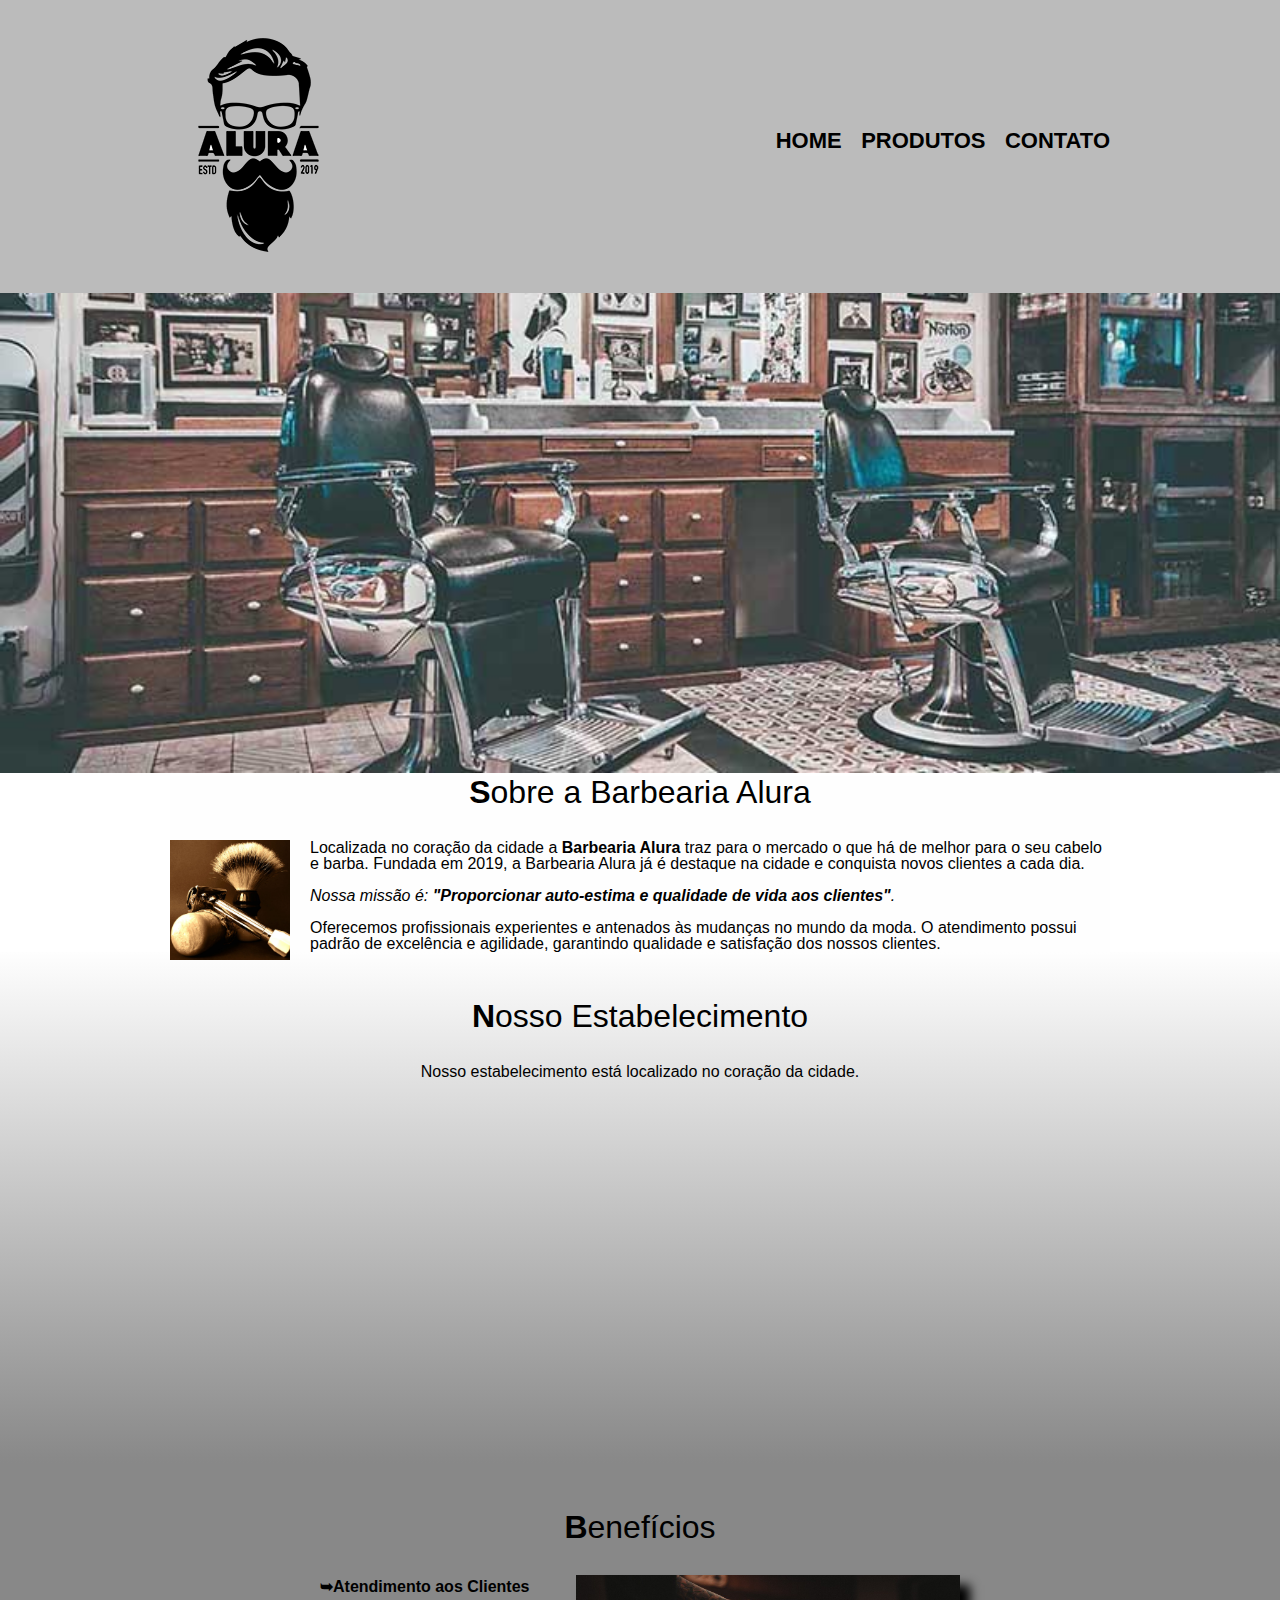
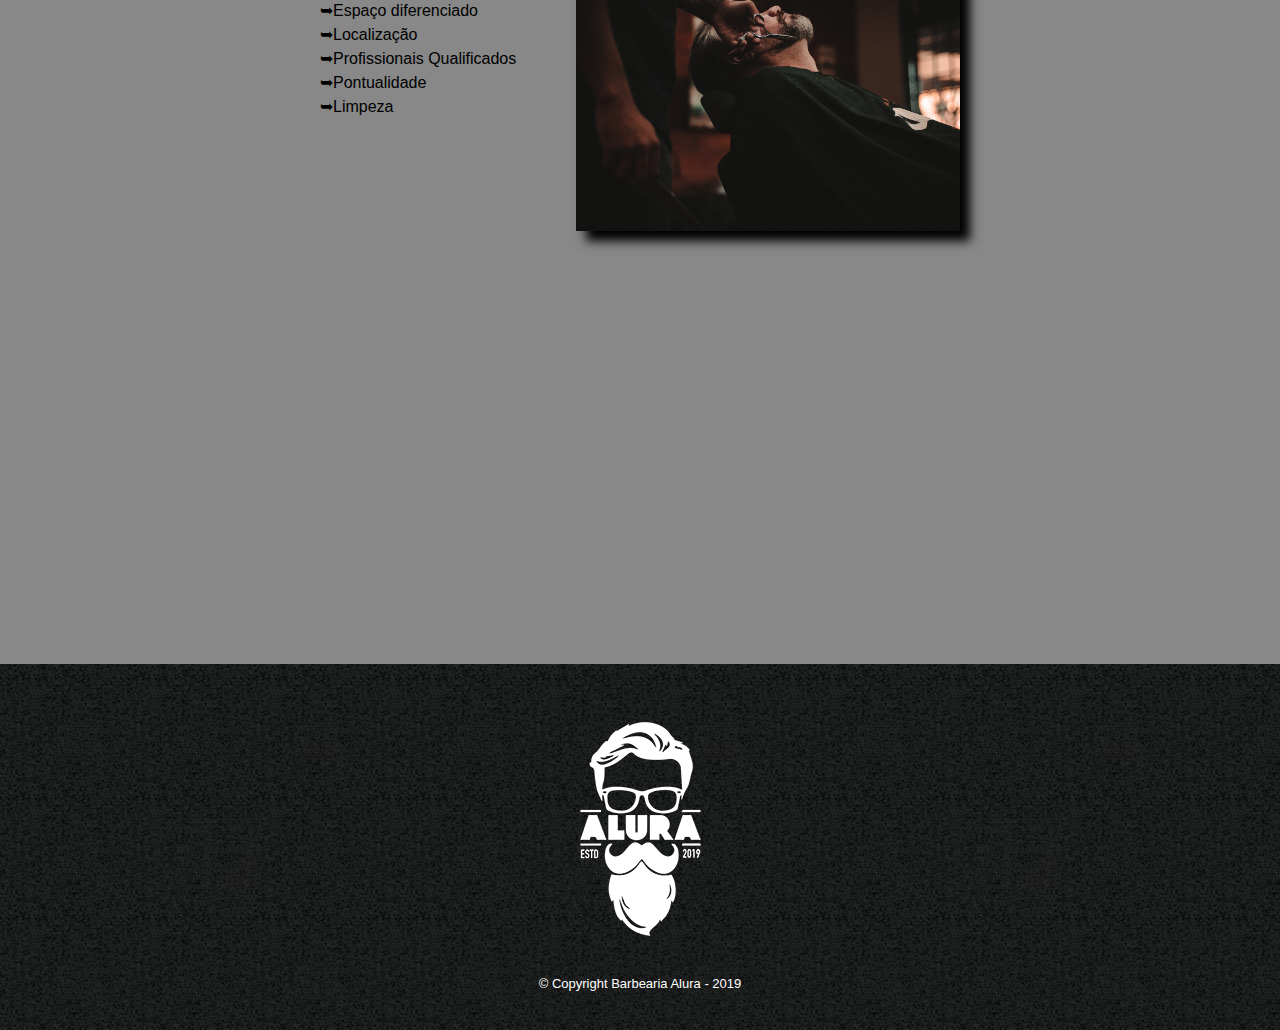
<file: index.html>
<!DOCTYPE html>
<html lang="pt-br">
	<head>
		<meta charset="UTF-8">
		<meta name="viewport" content="width=device-width">
		<title>Barbearia Alura</title>
		<link rel="stylesheet" href="reset.css">
		<link rel="stylesheet" href="style.css">
		<link rel="preconnect" href="https://fonts.googleapis.com">
		<link rel="preconnect" href="https://fonts.gstatic.com" crossorigin>
		<link href="https: //fonts.googleapis.com/css2? family= Montserrat:wght@100 & display=swap" rel="stylesheet">
	</head>

	<body>
		<header>
			<div class="caixa">
				<h1><img src="logo.png" alt="Logo da Barbearia Alura"></h1>

				<nav>
					<ul>
						<li><a href="index.html">Home</a></li>
						<li><a href="produtos.html">Produtos</a></li>
						<li><a href="contato.html">Contato</a></li>
					</ul>
				</nav>
			</div>
		</header>

		<img class="banner" src="banner.jpg">

		<main>
			<section class="principal">
				<h2 class="titulo-principal">Sobre a Barbearia Alura</h2>

				<img class="utensilios" src="utensilios.jpg" alt="utensilios de barbeiro">
		 
				<p>Localizada no coração da cidade a <strong>Barbearia Alura</strong> traz para o mercado o que há de melhor para o seu cabelo e barba. Fundada em 2019, a Barbearia Alura já é destaque na cidade e conquista novos clientes a cada dia.</p><br>

				<p id="missao"><em>Nossa missão é: <strong>"Proporcionar auto-estima e qualidade de vida aos clientes"</strong>.</em></p><br>

				<p>Oferecemos profissionais experientes e antenados às mudanças no mundo da moda. O atendimento possui padrão de excelência e agilidade, garantindo qualidade e satisfação dos nossos clientes.</p>
			</section>

			<section class="mapa">
				<h3 class="titulo-principal">Nosso Estabelecimento</h3>
				<p>Nosso estabelecimento está localizado no coração da cidade.</p>

			<div class="mapa-conteudo">

				<iframe src="https://www.google.com/maps/embed?pb=!1m16!1m12!1m3!1d117027.60212078935!2d-46.66220353717986!3d-23.56440031275163!2m3!1f0!2f0!3f0!3m2!1i1024!2i768!4f13.1!2m1!1salura%20sp!5e0!3m2!1spt-BR!2sbr!4v1652400298498!5m2!1spt-BR!2sbr" width="100%" height="300" style="border:0;" allowfullscreen="" loading="lazy" referrerpolicy="no-referrer-when-downgrade"></iframe>

			</div>
				
			</section>

			<section class="beneficios">
				<h3 class="titulo-principal">Benefícios</h3>

				<div class="conteudo-beneficios">
					<ul class="lista-beneficios">
						<li class="itens">Atendimento aos Clientes</li>
						<li class="itens">Espaço diferenciado</li>
						<li class="itens">Localização</li>
						<li class="itens">Profissionais Qualificados</li>
						<li class="itens">Pontualidade</li>
						<li class="itens">Limpeza</li>
					</ul><img src="beneficios.jpg" class="imagembeneficios">
				</div>

				<div class="video">
					<iframe width="100%" height="315" src="https://www.youtube.com/embed/wcVVXUV0YUY" frameborder="0" allow="accelerometer; autoplay; encrypted-media; gyroscope; picture-in-picture" allowfullscreen></iframe>
				 </div>

			</section>
		</main>
		<footer>
			<img src="logo-branco.png" alt="Logo da Barbearia Alura">
			<p class="copyright">&copy; Copyright Barbearia Alura - 2019</p>
		</footer>
	</body>
</html>
</file>
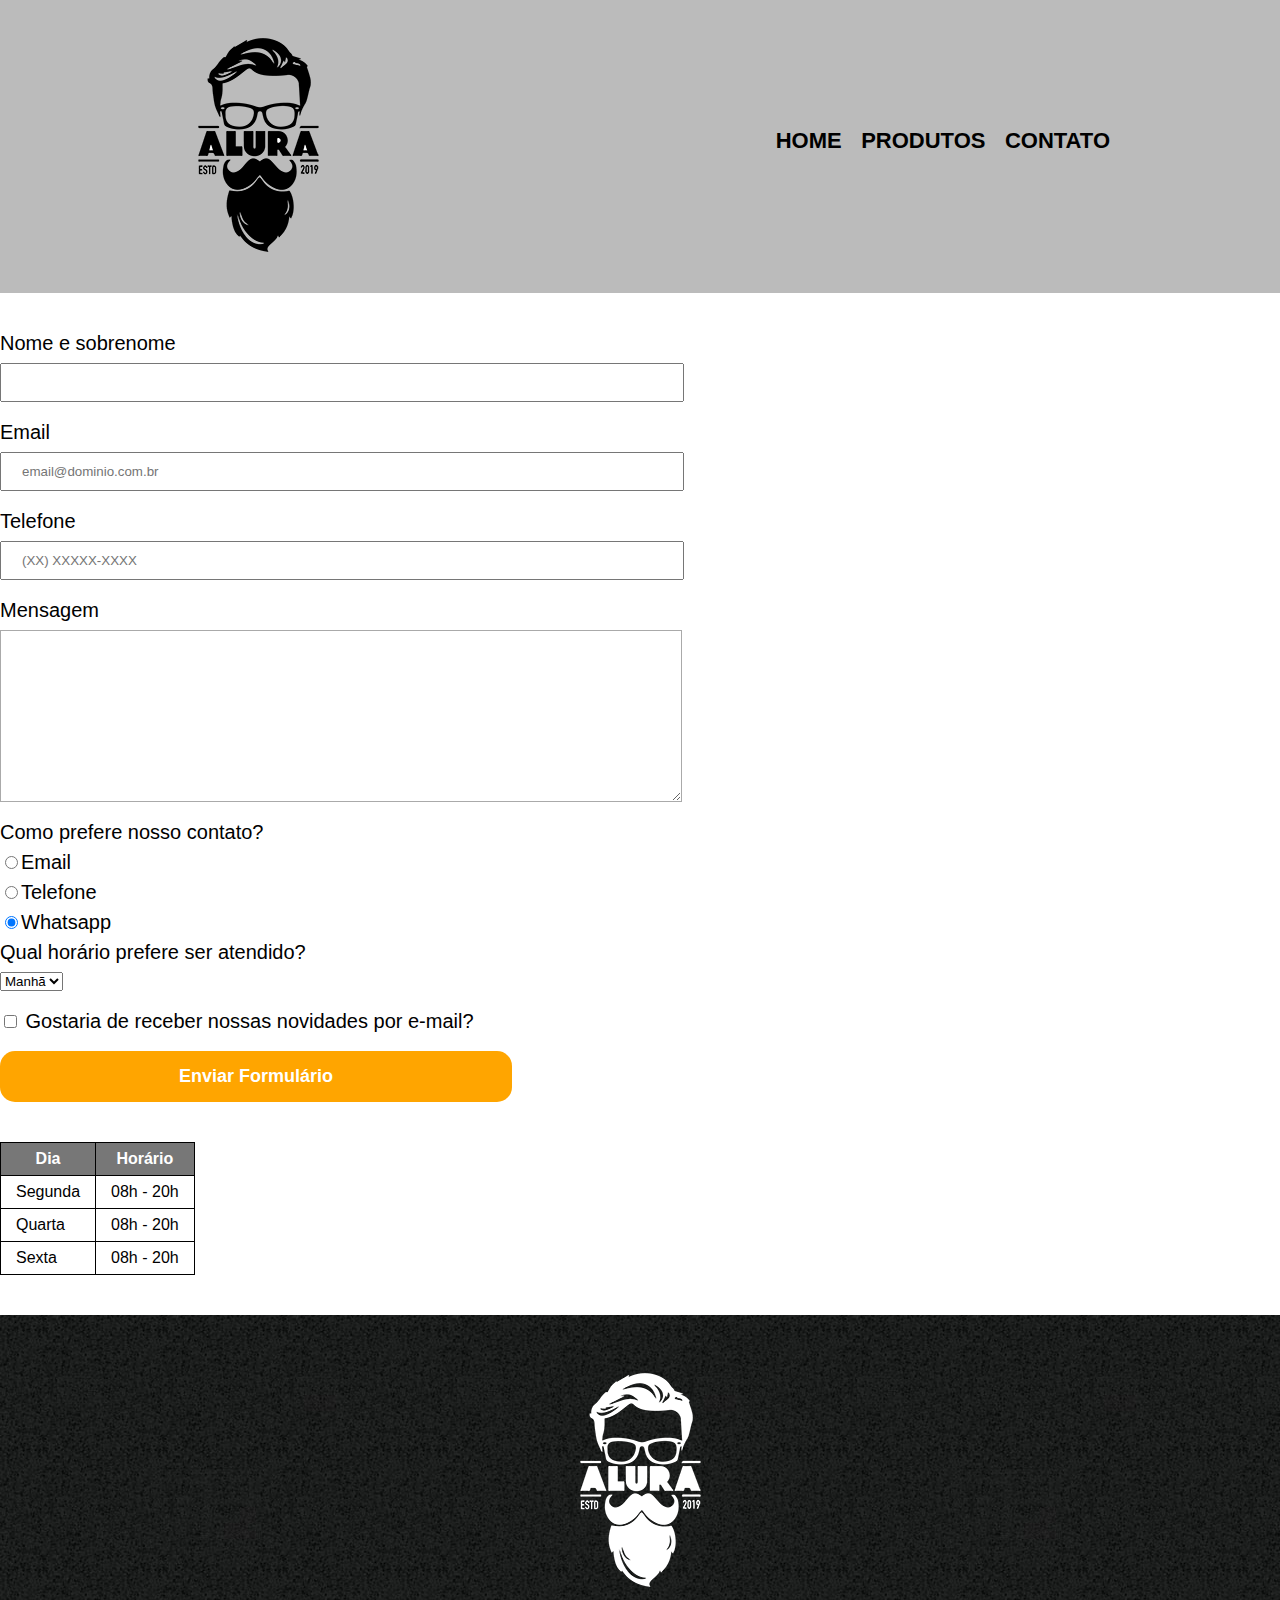
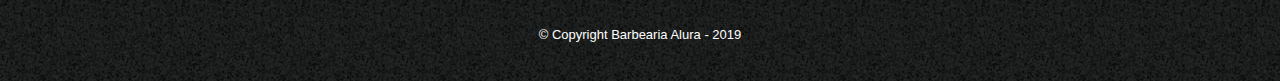
<file: contato.html>
<!DOCTYPE html>
<html  lang="pt-br">
	<head>
		<meta charset="UTF-8">
		<title>Contato - Barbearia Alura</title>

		<link rel="stylesheet" href="reset.css">
		<link rel="stylesheet" href="style.css">
	</head>
	<body>
		<header>
			<div class="caixa">
				<h1><img src="logo.png" alt="Logo da Barbearia Alura"></h1>

				<nav>
					<ul>
						<li><a href="index.html">Home</a></li>
						<li><a href="produtos.html">Produtos</a></li>
						<li><a href="contato.html">Contato</a></li>
					</ul>
				</nav>
			</div>
		</header>

		<main>
			<form>
				<label for="namesobrenome">Nome e sobrenome</label>
				<input type="text" id="namesobrenome" class="input-padrao" required>

				<label for="email">Email</label>
				<input type="email" id="email" class="input-padrao" required placeholder="email@dominio.com.br">

				<label for="telefone">Telefone</label>
				<input type="tel" id="telefone" class="input-padrao" required placeholder="(XX) XXXXX-XXXX">

				<label for="mensagem">Mensagem</label>
				<textarea cols="30" rows="10" id="mesagem" class="input-padrao" required></textarea>

			<fieldset>
				<legend>Como prefere nosso contato?</legend>

				<label for="radio-email"><input type="radio" name="contato" value="email" id="radio-email">Email</label>
				
					
				<label for="radio-telefone"><input type="radio" name="contato" value="telefone" id="radio-telefone">Telefone</label>
				

				<label for="radio-whatsapp"><input type="radio" name="contato" value="Whatsapp" id="radio-whatsapp" checked>Whatsapp</label>
			</fieldset>
			<fieldset>
				<legend>Qual horário prefere ser atendido?</legend>
				<select>
					<option>Manhã</option>
					<option>Tarde</option>
					<option>Noite</option>
				</select>
			</fieldset>

				<label class="checkbox"><input type="checkbox"> Gostaria de receber nossas novidades por e-mail?</label>

				<input type="submit" value="Enviar Formulário" class="enviar">
			
			</form>

			<table>
				<thead>
				<tr></tr>
					<th>Dia</tH>
					<th>Horário</th>
				</thead>
				<tbody>
				<tr></tr>
					<td>Segunda</td>
					<td>08h - 20h</td>
				<tr></tr>
					<td>Quarta</td>
					<td>08h - 20h</td>
				<tr></tr>
					<td>Sexta</td>
					<td>08h - 20h</td>
				</tbody>

			</table>
		</main>

		<footer>
			<img src="logo-branco.png" alt="Logo da Barbearia Alura">
			<p class="copyright">&copy; Copyright Barbearia Alura - 2019</p>
		</footer>
	</body>
</html>
</file>
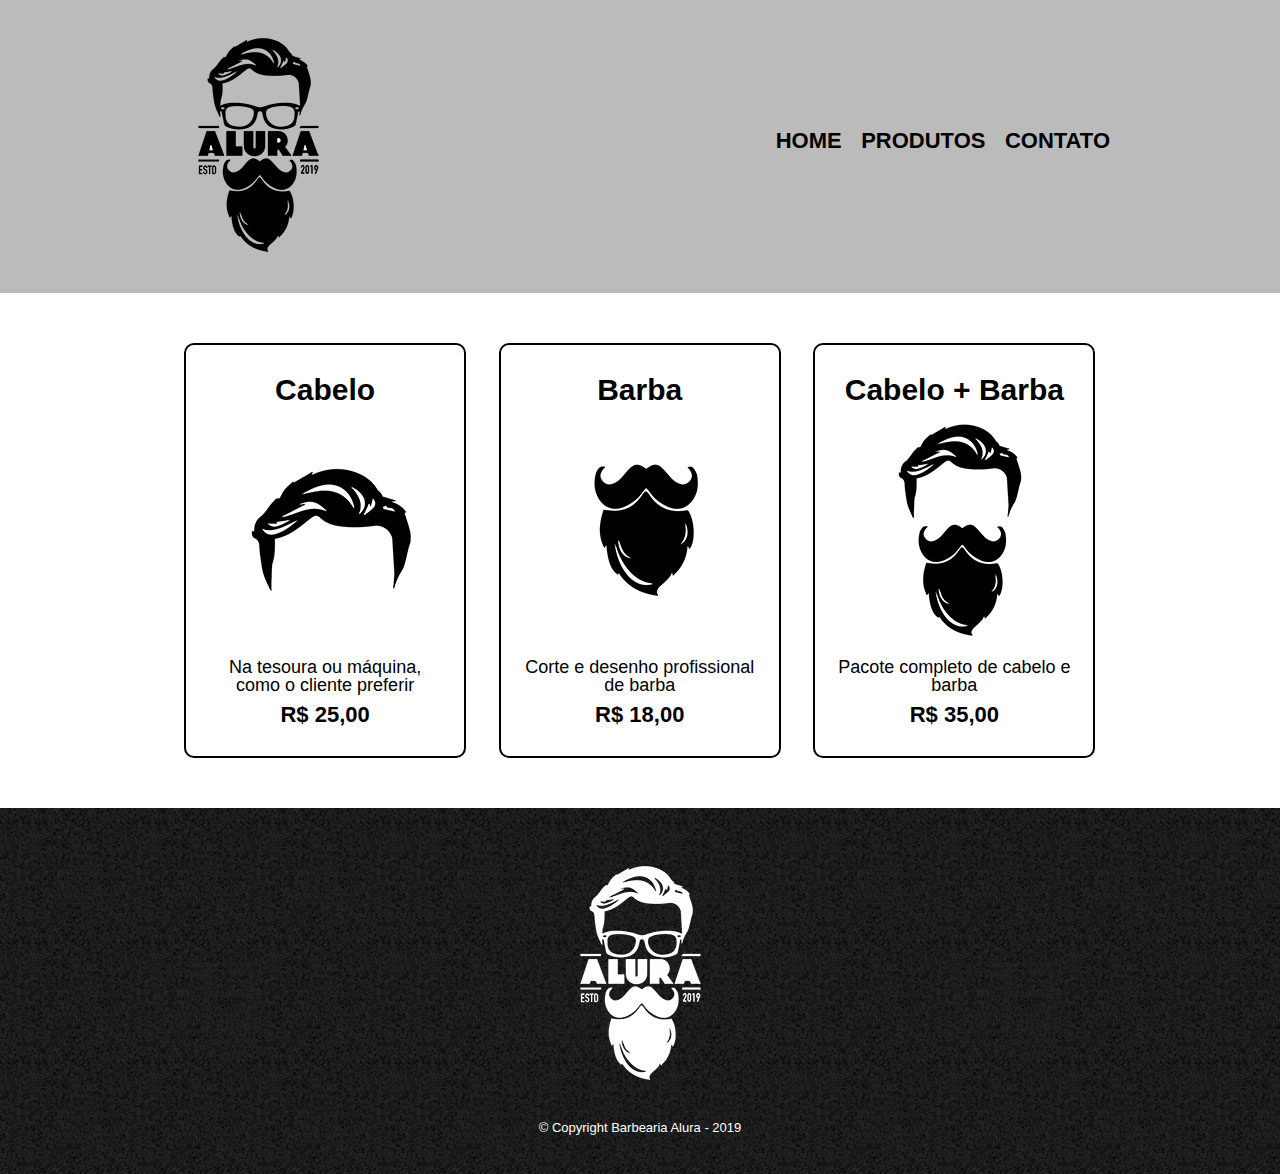
<file: produtos.html>
<!DOCTYPE html>
<html>
	<head>
		<meta charset="UTF-8">
		<title>Produtos - Barbearia Alura</title>

		<link rel="stylesheet" href="reset.css">
		<link rel="stylesheet" href="style.css">
	</head>
	<body>
		<header>
			<div class="caixa">
				<h1><img src="logo.png"></h1>

				<nav>
					<ul>
						<li><a href="index.html">Home</a></li>
						<li><a href="produtos.html">Produtos</a></li>
						<li><a href="contato.html">Contato</a></li>
					</ul>
				</nav>
			</div>
		</header>

		<main>
			<ul class="produtos">
				<li>
					<h2>Cabelo</h2>
					<img src="cabelo.jpg">
					<p class="produto-descricao">Na tesoura ou máquina, como o cliente preferir</p>
					<p class="produto-preco">R$ 25,00</p>
				</li>
				<li>
					<h2>Barba</h2>
					<img src="barba.jpg">
					<p class="produto-descricao">Corte e desenho profissional de barba</p>
					<p class="produto-preco">R$ 18,00</p>
				</li>
				<li>
					<h2>Cabelo + Barba</h2>
					<img src="cabelo+barba.jpg">
					<p class="produto-descricao">Pacote completo de cabelo e barba</p>
					<p class="produto-preco">R$ 35,00</p>
				</li>
			</ul>
		</main>

		<footer>
			<img src="logo-branco.png">
			<p class="copyright">&copy; Copyright Barbearia Alura - 2019</p>
		</footer>
	</body>
</html>
</file>
<file: style.css>
body{
	font-family: 'Montserrat', sans-serif;
}

header {
	background: #BBBBBB;
	padding: 20px 0;
}

.caixa {
	position: relative;
	width: 940px;
	margin: 0 auto;
}

nav {
	position: absolute;
	top: 110px;
	right: 0;
}

nav li {
	display: inline;
	margin: 0 0 0 15px;
}

nav a {
	text-transform: uppercase;
	color: #000000;
	font-weight: bold;
	font-size: 22px;
	text-decoration: none;
}

nav a:hover {
	color: #C78C19;
	text-decoration: underline;
}

.produtos {
	width: 940px;
	margin: 0 auto;
	padding: 50px 0;
}

.produtos li {
	display: inline-block;
	text-align: center;
	width: 30%;
	vertical-align: top;
	margin: 0 1.5%;
	padding: 30px 20px;
	box-sizing: border-box;
	border: 2px solid #000000;
	border-radius: 10px;
}

.produtos li:hover {
	border-color: #C78C19;
}

.produtos li:active {
	border-color: #088C19;	
}

.produtos li:hover h2 {
	font-size: 34px;
}

.produtos h2 {
	font-size: 30px;
	font-weight: bold;
}

.produto-descricao {
	font-size: 18px;
}

.produto-preco {
	font-size: 22px;
	font-weight: bold;
	margin-top: 10px;
}

footer {
	text-align: center;
	background: url("bg.jpg");
	padding: 40px 0;
}

.copyright {
	color: #FFFFFF;
	font-size: 13px;
	margin: 20px 0 0;
}

/* Página de contato */
.contato {
	width: 940px;
	margin: 40px auto;
}

.contato label, .input-group legend {
	display: block;
	margin: 0 0 5px;
	font-size: 20px;
}

.campo-padrao, textarea {
	display: block;
	margin: 0 0 30px;
	padding: 10px 20px;
	width: 50%;
	border: 1px solid #aaa;
}

.input-group {
	margin: 0 0 20px;
}

.newsletter {
	margin: 0 0 20px;
}

.botao {
	margin: 20px 0 0;
	width: 30%;
	padding: 10px 20px;
	font-size: 24px;
	display: inline-block;
	background: orange;
	color: white;
	border: none;
	border-radius: 5px;
	transition: 1s;
}

.botao:hover {
	cursor: pointer;
	transform: scale(1.2);	
}

.funcionamento {
	width: 940px;
	margin: 0 auto 40px;
}

table {
	margin: 10px 0 0;
}

th  {
	background: #777777;
	color: #FFFFFF;
}


td, th {
	border: 1px solid #000000;
	padding: 5px 20px;
}

main {
	
}

form {
	margin: 40px 0;
}

form label, form legend{
	display: block;
	font-size: 20px;
	margin: 0 0 10px;

}

.input-padrao{
	display: block;
	margin: 0 0 20px;
	padding: 10px 20px;
	width: 50%;
}

.checkbox{
	margin: 20px 0;
}

.enviar {
	width: 40%;
	padding: 15px 0;
	background: orange;
	color: white;
	font-size: 18px;
	font-weight: bold;
	border: none;
	border-radius: 15px;
	transition: 0.25s all;
	cursor: pointer;
}

.enviar:hover {
	background: green;
	transform: scale(1.1);
}

table {
	margin: 20px 0 40px;
}

thead {
	background: #555555;
	color: white;
	font-weight: bold;
}

td, th {
	border: 1px solid #000000;
	padding: 8px 15px ;
}

/* CSS DA PÁGINA INICIAL*/
.banner {
	width: 100%;
}

.titulo-principal {
	text-align: center;
	font-size: 2em;
	margin: 0 0 1em;
	clear: left;
}

.titulo-principal:first-letter{
	font-weight: bold;
}

.titulo-principal:before {
	content: ;
}

.titulo-principal:after{

}

.principal {
	margin: 3em 0;
	background: #FEFEFE;
	width: 940px;
	margin: 0 auto;
}

.principal strong{
	font-weight: bold;
}

.principal em{
	font-style: italic;
}

.utensilios {
	width: 120px;
	float: left;
	margin: 0 20px 20px 0;
}

.mapa {
	padding: 3em 0;
	background: linear-gradient(#FEFEFE, #888888);
}

.mapa p{
	margin: 2em;
	text-align: center;
}

.mapa-conteudo {
	width: 940px;
	margin: 0 auto;
}

.beneficios {
	padding: 3em 0 ;
	background: #888888;

}

.conteudo-beneficios {
	width: 640px;
	margin: 0 auto;
}

.lista-beneficios {
	width: 40%;
	display: inline-block;
	vertical-align: top;
}

.itens {
	line-height: 1.5;
}

.itens:before {
	content:" ➥";
}

.itens:first-child {
	font-weight: bold;
}

.imagembeneficios {
	width: 60%;
	opacity: 1;
	transition: 400ms;
	  box-shadow: 10px 10px 10px 0 #000000;
}

.imagembeneficios:hover {
	opacity: 0.3;
}

.video {
	width: 560px;
	margin: 2em auto;
}

@media screen and (max-width: 480px) { 
    .caixa, .principal, .conteudo-beneficios, .mapa-conteudo, .video {
        width: auto;
    }

	h1 {
		text-align: center;
	}

	nav {
		position: static;
	}

	.lista-beneficios, .imagembeneficios {
		width: 100%;
	}
</file>
